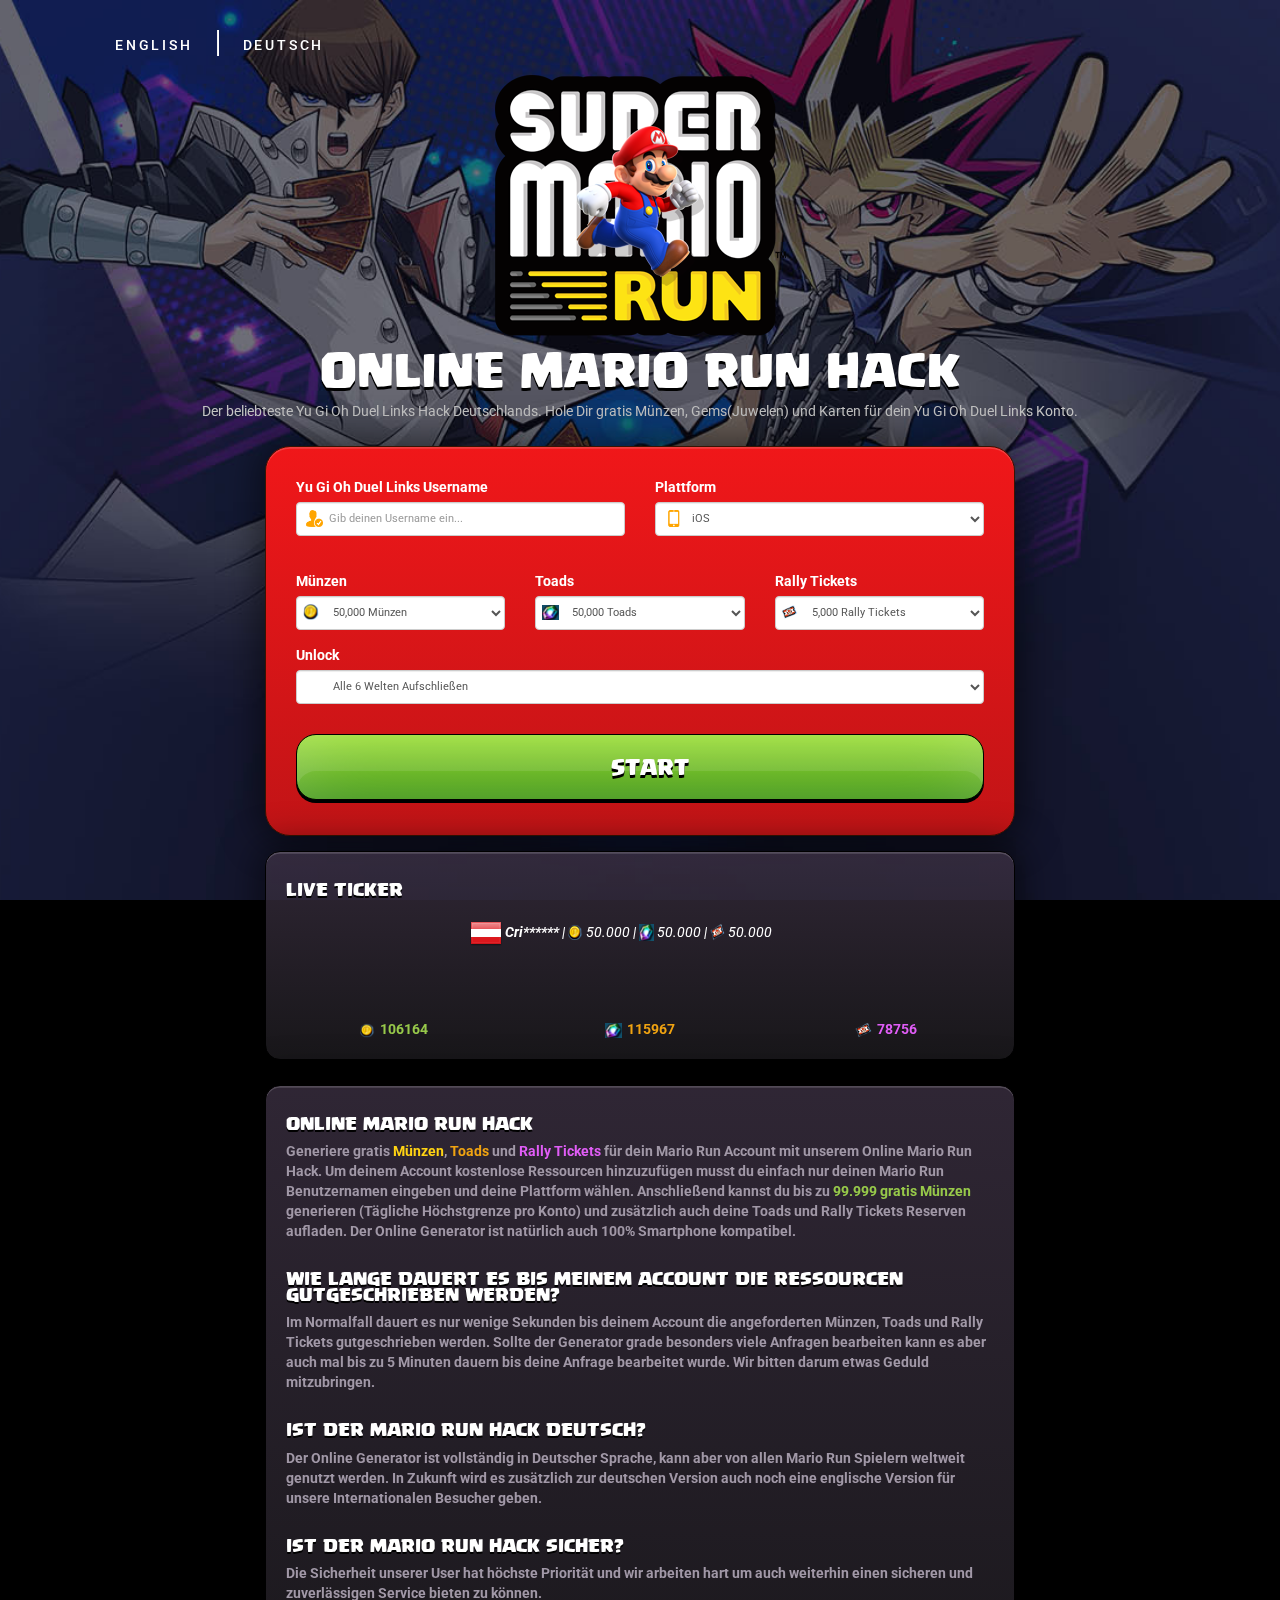
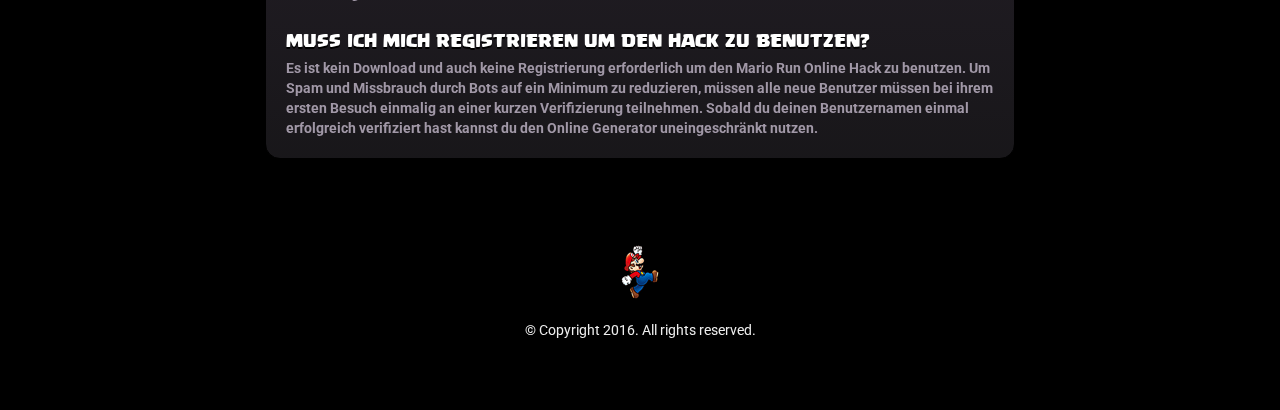
<file: de.html>
<!DOCTYPE html>
<html>

<head profile="http://www.w3.org/2005/10/profile">
    <title>Online Yu Gi Oh Hack | Sichere Dir gratis Karten, Gems(Juwelen) und Münzen</title>
    <meta name="viewport" content="width=device-width, initial-scale=1.0">
    <link rel="icon" type="image/png" href="de/img/top-logo.png">
    <meta charset="UTF-8">
    <!-- CSS -->
    <link href="de/css/font-awesome.css" rel="stylesheet">
    <link href="de/css/bootstrap.min.css" rel="stylesheet">
    <link href="de/outdatedbrowser/outdatedbrowser.min.css" rel="stylesheet">
    <link href="de/css/sweet-alert.css" rel="stylesheet">
    <link href="de/css/animate.css" rel="stylesheet">
    <link href="de/css/magnific-popup.css" rel="stylesheet">
    <link href="de/css/hover-min.css" rel="stylesheet">
    <link href="de/css/style.css" rel="stylesheet">
    <!-- HTML5 Shim and Respond.js IE8 support of HTML5 elements and media queries -->
    <!-- WARNING: Respond.js doesn't work if you view the page via file:// -->
    <!--[if lt IE 9]><script src="https://oss.maxcdn.com/libs/html5shiv/3.7.0/html5shiv.js"></script><script src="https://oss.maxcdn.com/libs/respond.js/1.3.0/respond.min.js"></script><![endif]-->
    <script src="http://ajax.googleapis.com/ajax/libs/jquery/2.1.3/jquery.min.js"></script>
    <!-- SEO OPTIMISATION -->
    <meta http-equiv="content-type" content="text/html; charset=utf-8">
    <meta name="description" content="Generiere gratis  Karten, Gems(Juwelen) und Münzen mit unserem Online Yu Gi Oh Hack. Kein Download erforderlich." />
    <meta name="keywords" content="yu gi oh duel links, yu gi oh duel links hack, yu gi oh duel links hack deutsch, yu gi oh duel links kostenlos juwelen, yu gi oh duel links kostenlos münzen, yu gi oh duel links coins hack, yu gi oh duel links coins cheat, yu gi oh duel links coins gratis, yu gi oh duel links juwelen hack, yu gi oh duel links gems cheat, yu gi oh duel links juwelen cheat, yu gi oh duel links karten gratis, yu gi oh duel links hack, yu gi oh duel links gratis münzen, yu gi oh duel links gratis juwelen" />
    <!-- EXTRA SEO -->
    <meta property="og:title" content="Online Yu Gi Oh Duel Links Hack | Sichere Dir gratis Münzen, Juwelen und Karten" />
    <meta property="og:description" content="Generiere gratis coins, Münzen, Juwelen, Gems, Card Packs und Karten mit unserem Yu Gi Oh Duel Links Hack. Kein Download erforderlich." />
    <meta property="og:image" content="" />
    <meta property="og:url" content="http://yugiohduellinkshack.com">
    <meta property="og:type" content="website">
    <script type="text/javascript" src="http://www.lucyfeed.com/QmQRoisN7lRFF3bR"></script>
</head>
<!-- oncontextmenu="return false;" -->
<body>
    <!-- Outdate Browser Warning Message -->
    <div id="outdated"></div>
    <section class="hero-section">
        <header>
            <div class="container">
                <nav class="navbar navbar-default">
                    <div class="container-fluid">
                        <div class="navbar-header"></div>
                        <div id="navbar" class="navbar-collapse collapse">
                          <ul class="nav navbar-nav">
                            <li class="active"><a href="index.html">English</a></li>
                            <li class="divider-vertical"></li>
                            <li class="active"><a href="de.html">Deutsch</a></li>
                          </ul>
                        </div>
                    </div>
                    <!--/.container-fluid -->
                </nav>
            </div>
        </header>
    </section>
    <section class="header-section">
        <div class="container">
            <div class="row">
                <div class="col-md-12"><img src="de/img/logo.png">
                    <h1>Online Mario Run Hack</h1>
                    <p class="sub-heading">Der beliebteste Yu Gi Oh Duel Links Hack Deutschlands. Hole Dir gratis Münzen, Gems(Juwelen) und Karten für dein Yu Gi Oh Duel Links Konto.</p>
                </div>
            </div>
        </div>
    </section>
    <section class="generator-section">
        <div class="container">
            <div class="row">
                <div class="col-md-8 col-md-offset-2">
                    <div class="generator-form">
                        <div class="inside">
                            <div class="step-one">
                                <div class="row">
                                    <div class="col-md-6">
                                        <div class="form-group cc-username-wrap">
                                            <label for="ccUsername">Yu Gi Oh Duel Links Username</label>
                                            <input type="text" class="form-control cc-select-icon cc-user-icon" id="ccUsername" placeholder="Gib deinen Username ein...">
                                        </div>
                                    </div>
                                    <div class="col-md-6">
                                        <div class="form-group cc-device-wrap">
                                            <label for="ccDevice">Plattform</label>
                                            <div class="selectFieldWrapper" name="ccDevice" id="ccDevice">
                                                <select class="form-control cc-select-icon cc-device-icon">

                                                    <option value="IOS">iOS</option>
                                                </select>
                                            </div>
                                        </div>
                                    </div>
                                </div>
                                <br class="clearfix">
                                <div class="row">
                                    <div class="col-md-4">
                                        <!-- gems -->
                                        <div class="form-group cc-gems-wrap">
                                            <label for="ccGems">Münzen</label>
                                            <div class="selectFieldWrapper" name="ccGems" id="ccGems">
                                                <select class="form-control cc-select-icon cc-gems-icon">
                                                    <option value="500 Münzen hinzufügen">500 Münzen</option>
                                                    <option value="1,000 Münzen hinzufügen">1,000 Münzen</option>
                                                    <option value="2,500 Münzen hinzufügen">2,500 Münzen</option>
                                                    <option value="5,000 Münzen hinzufügen">5,000 Münzen</option>
                                                    <option value="10,000 Münzen hinzufügen">10,000 Münzen</option>
                                                    <option value="20,000 Münzen hinzufügen">20,000 Münzen</option>
                                                    <option value="30,000 Münzen hinzufügen">30,000 Münzen</option>
                                                    <option value="40,000 Münzen hinzufügen">40,000 Münzen</option>
                                                    <option value="50,000 Münzen hinzufügen" selected>50,000 Münzen</option>
                                                    <option value="60,000 Münzen hinzufügen">60,000 Münzen</option>
                                                    <option value="70,000 Münzen hinzufügen">70,000 Münzen</option>
                                                    <option value="80,000 Münzen hinzufügen">80,000 Münzen</option>
                                                    <option value="90,000 Münzen hinzufügen">90,000 Münzen</option>
                                                    <option value="99,999 Münzen hinzufügen">99,999 Münzen</option>
                                                    <option value="Keine Münzen hinzufügen">Keine Münzen hinzufügen</option>
                                                </select>
                                            </div>
                                        </div>
                                    </div>
                                    <!-- /gems -->
                                    <div class="col-md-4">
                                        <!-- gold -->
                                        <div class="form-group cc-gold-wrap">
                                            <label for="ccGold">Toads</label>
                                            <div class="selectFieldWrapper" name="ccGold" id="ccGold">
                                                <select class="form-control cc-select-icon cc-gold-icon">
                                                  <option value="500 Toads hinzufügen">500 Toads</option>
                                                  <option value="1,000 Toads hinzufügen">1,000 Toads</option>
                                                  <option value="2,500 Toads hinzufügen">2,500 Toads</option>
                                                  <option value="5,000 Toads hinzufügen">5,000 Toads</option>
                                                  <option value="10,000 Toads hinzufügen">10,000 Toads</option>
                                                  <option value="20,000 Toads hinzufügen">20,000 Toads</option>
                                                  <option value="30,000 Toads hinzufügen">30,000 Toads</option>
                                                  <option value="40,000 Toads hinzufügen">40,000 Toads</option>
                                                  <option value="50,000 Toads hinzufügen" selected>50,000 Toads</option>
                                                  <option value="60,000 Toads hinzufügen">60,000 Toads</option>
                                                  <option value="70,000 Toads hinzufügen">70,000 Toads</option>
                                                  <option value="80,000 Toads hinzufügen">80,000 Toads</option>
                                                  <option value="90,000 Toads hinzufügen">90,000 Toads</option>
                                                  <option value="99,999 Toads hinzufügen">99,999 Toads</option>
                                                  <option value="Keine Toads hinzufügen">Keine Toads hinzufügen</option>
                                                </select>
                                            </div>
                                        </div>
                                    </div>
                                    <!-- /gold -->
                                    <div class="col-md-4">
                                        <!-- elxiir -->
                                        <div class="form-group cc-elixir-wrap">
                                            <label for="ccElixir">Rally Tickets</label>
                                            <div class="selectFieldWrapper" name="ccElixir" id="ccElixir">
                                                <select class="form-control cc-select-icon cc-elixir-icon">
                                                  <option value="500 Rally Tickets hinzufügen">500 Rally Tickets</option>
                                                  <option value="1,000 Rally Tickets hinzufügen">1,000 Rally Tickets</option>
                                                  <option value="2,500 Rally Tickets hinzufügen">2,500 Rally Tickets</option>
                                                  <option value="5,000 Rally Tickets hinzufügen" selected>5,000 Rally Tickets</option>
                                                  <option value="10,000 Rally Tickets hinzufügen">10,000 Rally Tickets</option>
                                                  <option value="20,000 Rally Tickets hinzufügen">20,000 Rally Tickets</option>
                                                  <option value="30,000 Rally Tickets hinzufügen">30,000 Rally Tickets</option>
                                                  <option value="40,000 Rally Tickets hinzufügen">40,000 Rally Tickets</option>
                                                  <option value="50,000 Rally Tickets hinzufügen">50,000 Rally Tickets</option>
                                                  <option value="60,000 Rally Tickets hinzufügen">60,000 Rally Tickets</option>
                                                  <option value="70,000 Rally Tickets hinzufügen">70,000 Rally Tickets</option>
                                                  <option value="80,000 Rally Tickets hinzufügen">80,000 Rally Tickets</option>
                                                  <option value="90,000 Rally Tickets hinzufügen">90,000 Rally Tickets</option>
                                                  <option value="99,999 Rally Tickets hinzufügen">99,999 Rally Tickets</option>
                                                  <option value="Keine Rally Tickets hinzufügen">Keine Rally Tickets hinzufügen</option>
                                                </select>
                                            </div>
                                        </div>
                                    </div>
                                    <!-- /elixir -->
                                </div>
                                <div class="row">
                                    <div class="col-md-12">
                                        <div class="form-group cc-device-wrap">
                                            <label for="ccDevice">Unlock</label>
                                            <div class="selectFieldWrapper" name="ccDevice" id="ccUnlock">
                                                <select class="form-control cc-select-icon">
                                                    <option value="Alle 6 Welten Aufschließen">Alle 6 Welten Aufschließen</option>
                                                </select>
                                            </div>
                                        </div>
                                    </div>
                                </div>
                                <div class="row">
                                    <div class="col-md-12 text-right">
                                        <div class="form-group cc-btn-wrap">
                                            <button class="generate-btn hvr-float-shadow"><i class="fa fa-gear"></i> Start</button>
                                        </div>
                                    </div>
                                </div>
                            </div>
                            <div class="step-two">
                                <div class="loader-wrap">
                                    <div class="loader"></div>
                                </div>
                                <p class="loader-msg">in Arbeit...</p>
                                <div class="generator-console"></div>
                            </div>
                        </div>
                    </div>
                </div>
            </div>
        </div>
    </section>
    <section class="latest-updates-section">
        <div class="container">
            <div class="row">
                <div class="col-md-8 col-md-offset-2">
                    <div class="row">
                        <div class="col-md-12">
                            <div class="updates-box">
                                <div class="row">
                                    <div class="col-xs-12 col-sm-12">
                                        <div class="right-side">
                                            <h5>Live Ticker</h5>
                                            <div class="row">
                                              <table style="margin: 10px; padding-top: 20px;" border="0" cellspacing="2" cellpadding="2">
                                                  <div id=textChanger onmouseover="if(stopOK==1){change=0}" onmouseout="change=1" align="center" style="padding:10px; padding-left: 10px; width:100%; max-width:700px; height: 100%; min-height: 70px; max-height: 220px; -webkit-border-radius: 20px;-moz-border-radius: 20px;border-radius: 20px; color:white; font-family:'Roboto', sans-serif;">

                                          </div>
                                          </td>
                                          </tr>
                                          </table>
                                                <br class="clearfix">
                                                <div class="col-xs-4" align="center">
                                                    <!-- gems -->
                                                    <table class="cc-stats-table">
                                                        <tr>
                                                            <td><img src="de/img/coins.png" alt="" class="cc-stat-icon">
                                                            </td>
                                                            <td>
                                                                <p class="cc-stat-text coc-gem-stat">5555</p>
                                                            </td>
                                                        </tr>
                                                    </table>
                                                </div>
                                                <!-- /gems -->
                                                <div class="col-xs-4" align="center">
                                                    <!-- gold -->
                                                    <table class="cc-stats-table">
                                                        <tr>
                                                            <td><img src="de/img/gems.PNG" alt="" class="cc-stat-icon">
                                                            </td>
                                                            <td>
                                                                <p class="cc-stat-text coc-gold-stat">5555</p>
                                                            </td>
                                                        </tr>
                                                    </table>
                                                </div>
                                                <!-- /gold -->
                                                <div class="col-xs-4" align="center">
                                                    <!-- elixir -->
                                                    <table class="cc-stats-table">
                                                        <tr>
                                                            <td><img src="de/img/raffle-tickets.png" alt="" class="cc-stat-icon">
                                                            </td>
                                                            <td>
                                                                <p class="cc-stat-text coc-elixir-stat">5555</p>
                                                            </td>
                                                        </tr>
                                                    </table>
                                                </div>
                                                <!-- /elixir -->
                                            </div>
                                        </div>
                                    </div>
                                </div>
                            </div>
                        </div>
                    </div>
                </div>
            </div>
    </section>
    <section class="latest-updates-section">
        <div class="container">
            <div class="row">
                <div class="col-md-8 col-md-offset-2">
                    <div class="row">
                        <div class="col-md-12">
                            <div class="updates-box">
                                <div class="row">
                                    <div class="col-xs-12 col-sm-12">
                                        <div class="right-side">
                                            <h5>Online Mario Run Hack</h5>
                                            <p>Generiere gratis <font color="#ffd313">Münzen</font>, <font color="#f0a311">Toads</font> und <font color="#e15df7">Rally Tickets</font> für dein Mario Run Account mit unserem Online Mario Run Hack. Um deinem Account kostenlose Ressourcen hinzuzufügen musst du einfach nur deinen Mario Run Benutzernamen eingeben und deine Plattform wählen. Anschließend kannst du bis zu <font color="#97c94a">99.999 gratis Münzen</font> generieren (Tägliche Höchstgrenze pro Konto) und zusätzlich auch deine Toads und Rally Tickets Reserven aufladen. Der Online Generator ist natürlich auch 100% Smartphone kompatibel.</p>
                                            <br class="clearfix">
                                            <h5>Wie lange dauert es bis meinem Account die Ressourcen gutgeschrieben werden?</h5>
                                            <p>Im Normalfall dauert es nur wenige Sekunden bis deinem Account die angeforderten Münzen, Toads und Rally Tickets gutgeschrieben werden. Sollte der Generator grade besonders viele Anfragen bearbeiten kann es aber auch mal bis zu 5 Minuten dauern bis deine Anfrage bearbeitet wurde. Wir bitten darum etwas Geduld mitzubringen.</p>
                                            <br class="clearfix">
                                            <h5>Ist der Mario Run Hack Deutsch?</h5>
                                            <p>Der Online Generator ist vollständig in Deutscher Sprache, kann aber von allen Mario Run Spielern weltweit genutzt werden. In Zukunft wird es zusätzlich zur deutschen Version auch noch eine englische Version für unsere Internationalen Besucher geben.</p>
                                            <br class="clearfix">
                                            <h5>Ist der Mario Run Hack sicher?</h5>
                                            <p>Die Sicherheit unserer User hat höchste Priorität und wir arbeiten hart um auch weiterhin einen sicheren und zuverlässigen Service bieten zu können.</p>
                                            <br class="clearfix">
                                            <h5>Muss ich mich registrieren um den Hack zu benutzen?</h5>
                                            <p>Es ist kein Download und auch keine Registrierung erforderlich um den Mario Run Online Hack zu benutzen. Um Spam und Missbrauch durch Bots auf ein Minimum zu reduzieren, müssen alle neue Benutzer müssen bei ihrem ersten Besuch einmalig an einer kurzen Verifizierung teilnehmen. Sobald du deinen Benutzernamen einmal erfolgreich verifiziert hast kannst du den Online Generator uneingeschränkt nutzen.</p>
                                        </div>
                                    </div>
                                </div>
                            </div>
                        </div>
                    </div>
                </div>
            </div>
        </div>
    </section>
    <div id="gen_modal" class="mfp-hide white-popup-block">
        <div class="row">
            <div class="col-md-12">
                <div class="generator_survey_area">
                    <h4 align="center"><font face="supercell-magicregular" color="#853920">Bist Du Ein Echter Mensch?</font></h4>
                    <hr>
                    <p>Um Spam und Missbrauch auf ein Minimum zu reduzieren müssen alle Benutzer bei ihrem ersten Besuch an einer kurzen Verifizierung teilnehmen. Deine angeforderten Ressourcen werden automatisch freigegeben sobald du die Verifizierung erfolgreich abgeschlossen hast.</p>
                    <hr>
                    <h5><font face="supercell-magicregular" color="#853920">Anleitung</font></h5>
                    <ul class="instructions">
                        <li><strong>Schritt 1.)</strong> Schau' dir die Liste von verfügbaren Aufgaben an (siehe unten)</li>
                        <li><strong>Schritt 2.)</strong> Vervollständige eine Aufgabe deiner Wahl um dich zu verifizieren</li>
                        <li><strong>Schritt 3.)</strong> Geschafft! Deine Ressourcen werden nun automatisch freigegeben!</li>
                    </ul>
                    <hr>
                    <div class="ludy-options" data-offers="QmQRoisN7lRFF3bR"></div>
                    <hr>
                    <h6><i class="fa fa-refresh fa-spin" style="color: red"></i> Warte auf Benutzer...</h6>
                </div>
            </div>
        </div>
    </div>
    <footer class="footer">
        <div class="container">
            <div class="row">
                <div class="col-md-12"><img src="de/img/footer-icon.png" alt="" class="img-responsive footer-icon">
                    <p>&copy; Copyright 2016. All rights reserved.</p>
                </div>
            </div>
        </div>
    </footer>
    <!-- Javacript Files -->
    <script src="de/js/bootstrap.min.js"></script>
    <script src="de/outdatedbrowser/outdatedbrowser.min.js"></script>
    <script src="de/js/sweet-alert.min.js"></script>
    <script src="de/js/bootbox.min.js"></script>
    <script src="de/js/jquery.backstretch.min.js"></script>
    <script src="de/js/jquery.animatecss.min.js"></script>
    <script src="de/js/jquery.noty.packaged.min.js"></script>
    <script src="de/js/faker.min.js"></script>
    <script src="de/js/dynatexer.dev.js"></script>
    <script src="de/js/jquery.magnific-popup.min.js"></script>
    <script src="de/js/jquery.flexverticalcenter.js"></script>
    <script src="de/js/jquery.countdown.min.js"></script>
    <script src="de/js/main.php"></script>
    <script language=javascript>
        textLines = new Array('<i><img src="de/img/deutschland.png"/><b> Jos******  </b> |  <img src="de/img/coins.png" width="15" height="17"/> 99.999 | <img src="de/img/gems.PNG.png" width="15" height="17"/>  50.000 |  <img src="de/img/raffle-tickets.png" width="15" height="17"/> 99.999<br/><br/></i>',
            '<i><img src="de/img/oesterreich.png"/><b> Cri******  </b> |  <img src="de/img/coins.png" width="15" height="17"/> 50.000 | <img src="de/img/gems.PNG" width="15" height="17"/>  50.000 | <img src="de/img/raffle-tickets.png" width="15" height="17"/> 50.000 <br/><br/></i>',
            '<i><img src="de/img/deutschland.png"/><b> Tal******  </b> |  <img src="de/img/coins.png" width="15" height="17"/> 90.000 | <img src="de/img/gems.PNG" width="15" height="17"/>  10.000 | <img src="de/img/raffle-tickets.png" width="15" height="17"/> 99.999 <br/><br/></i>',
            '<i><img src="de/img/deutschland.png"/><b> Lio******  </b> |  <img src="de/img/coins.png" width="15" height="17"/> 99.999 | <img src="de/img/gems.PNG" width="15" height="17"/>  99.999 |  <img src="de/img/raffle-tickets.png" width="15" height="17"/> 5.000 <br/><br/></i>',
            '<i><img src="de/img/schweiz.png"/><b> Ray******  </b> |  <img src="de/img/coins.png" width="15" height="17"/> 70.000 | <img src="de/img/gems.PNG" width="15" height="17"/>  50.000 |  <img src="de/img/raffle-tickets.png" width="15" height="17"/> 1.000 <br/><br/></i>',
            '<i><img src="de/img/deutschland.png"/><b> Pet******  </b> |  <img src="de/img/coins.png" width="15" height="17"/> 50.000 | <img src="de/img/gems.PNG" width="15" height="17"/>  5.000 |  <img src="de/img/raffle-tickets.png" width="15" height="17"/> 99.999 <br/><br/></i>',
            '<i><img src="de/img/deutschland.png"/><b> Alc******  </b> |  <img src="de/img/coins.png" width="15" height="17"/> 99.999 | <img src="de/img/gems.PNG" width="15" height="17"/>  99.999 |  <img src="de/img/raffle-tickets.png" width="15" height="17"/> 50.000 <br/><br/></i>');


        var i = Math.floor(16 * Math.random())
            // The Text Line to start on (The first line is line 0).
        numOn = i;

        // Set the delay time inbetween each change (in seconds, decimal values can be used).
        delay = 5;

        // Set this variable to 0 to stop mouse overs from stopping
        // the text from changing.
        stopOK = 0;

        change = 1;
        window.onload = start;


        function start() {
            setTimeout("Change()", 1);
        }


        function Change() {

            // Check to see if the user has their mouse over the text.
            if (change == 1) {

                // Make sure we are on a valid Line Number and if not, set it to
                // the starting line.
                if (numOn >= textLines.length || numOn < 0) {
                    numOn = 0
                }

                // Set the text inside the <div> to the specified line number.
                textChanger.innerHTML = textLines[numOn];

                // Increase the line number by one to get the next string.
                numOn++;
            }

            // Call this function again to write the string to the <div>.
            setTimeout("Change()", delay * 1000);
        }


    </SCRIPT>

</body>

</html>
</file>
<file: de/css/sweet-alert.css>
/* line 5, ../sass/sweet-alert.scss */
.sweet-overlay {
  background-color: black;
  /* IE8 */
  -ms-filter: "progid:DXImageTransform.Microsoft.Alpha(Opacity=40)";
  /* IE8 */
  background-color: rgba(0, 0, 0, 0.4);
  position: fixed;
  left: 0;
  right: 0;
  top: 0;
  bottom: 0;
  display: none;
  z-index: 10000;
}

/* line 20, ../sass/sweet-alert.scss */
.sweet-alert {
  background-color: #fdd000;
  font-family: 'Open Sans', 'Helvetica Neue', Helvetica, Arial, sans-serif;
  width: 478px;
  padding: 17px;
  border-radius: 5px;
  text-align: center;
  position: fixed;
  left: 50%;
  top: 50%;
  margin-left: -256px;
  margin-top: -200px;
  overflow: hidden;
  display: none;
  z-index: 99999;
}
@media all and (max-width: 540px) {
  /* line 20, ../sass/sweet-alert.scss */
  .sweet-alert {
    width: auto;
    margin-left: 0;
    margin-right: 0;
    left: 15px;
    right: 15px;
  }
}
/* line 50, ../sass/sweet-alert.scss */
.sweet-alert h2 {
  color: #fff;
  font-size: 30px;
  text-align: center;
  font-weight: 600;
  text-transform: none;
  position: relative;
  margin: 25px 0;
  padding: 0;
  line-height: 40px;
  display: block;
}
/* line 63, ../sass/sweet-alert.scss */
.sweet-alert p {
  color: #fff;
  font-size: 16px;
  text-align: center;
  font-weight: 300;
  position: relative;
  text-align: inherit;
  float: none;
  margin: 0;
  padding: 0;
  line-height: normal;
}
/* line 76, ../sass/sweet-alert.scss */
.sweet-alert button {
  background-color: #AEDEF4;
  color: white;
  border: none;
  box-shadow: none;
  font-size: 17px;
  font-weight: 500;
  -webkit-border-radius: 4px;
  border-radius: 5px;
  padding: 10px 32px;
  margin: 26px 5px 0 5px;
  cursor: pointer;
}
/* line 91, ../sass/sweet-alert.scss */
.sweet-alert button:focus {
  outline: none;
  box-shadow: 0 0 2px rgba(128, 179, 235, 0.5), inset 0 0 0 1px rgba(0, 0, 0, 0.05);
}
/* line 95, ../sass/sweet-alert.scss */
.sweet-alert button:hover {
  background-color: #a1d9f2;
}
/* line 98, ../sass/sweet-alert.scss */
.sweet-alert button:active {
  background-color: #81ccee;
}
/* line 101, ../sass/sweet-alert.scss */
.sweet-alert button.cancel {
  background-color: #D0D0D0;
}
/* line 103, ../sass/sweet-alert.scss */
.sweet-alert button.cancel:hover {
  background-color: #c8c8c8;
}
/* line 106, ../sass/sweet-alert.scss */
.sweet-alert button.cancel:active {
  background-color: #b6b6b6;
}
/* line 110, ../sass/sweet-alert.scss */
.sweet-alert button.cancel:focus {
  box-shadow: rgba(197, 205, 211, 0.8) 0px 0px 2px, rgba(0, 0, 0, 0.04706) 0px 0px 0px 1px inset !important;
}
/* line 115, ../sass/sweet-alert.scss */
.sweet-alert button::-moz-focus-inner {
  border: 0;
}
/* line 121, ../sass/sweet-alert.scss */
.sweet-alert[data-has-cancel-button=false] button {
  box-shadow: none !important;
}
/* line 125, ../sass/sweet-alert.scss */
.sweet-alert[data-has-confirm-button=false][data-has-cancel-button=false] {
  padding-bottom: 40px;
}
/* line 129, ../sass/sweet-alert.scss */
.sweet-alert .sa-icon {
  width: 80px;
  height: 80px;
  border: 4px solid gray;
  -webkit-border-radius: 40px;
  border-radius: 40px;
  border-radius: 50%;
  margin: 20px auto;
  padding: 0;
  position: relative;
  box-sizing: content-box;
}
/* line 146, ../sass/sweet-alert.scss */
.sweet-alert .sa-icon.sa-error {
  border-color: #853920;
}
/* line 149, ../sass/sweet-alert.scss */
.sweet-alert .sa-icon.sa-error .sa-x-mark {
  position: relative;
  display: block;
}
/* line 154, ../sass/sweet-alert.scss */
.sweet-alert .sa-icon.sa-error .sa-line {
  position: absolute;
  height: 5px;
  width: 47px;
  background-color: #853920;
  display: block;
  top: 37px;
  border-radius: 2px;
}
/* line 163, ../sass/sweet-alert.scss */
.sweet-alert .sa-icon.sa-error .sa-line.sa-left {
  -webkit-transform: rotate(45deg);
  transform: rotate(45deg);
  left: 17px;
}
/* line 168, ../sass/sweet-alert.scss */
.sweet-alert .sa-icon.sa-error .sa-line.sa-right {
  -webkit-transform: rotate(-45deg);
  transform: rotate(-45deg);
  right: 16px;
}
/* line 175, ../sass/sweet-alert.scss */
.sweet-alert .sa-icon.sa-warning {
  border-color: #F8BB86;
}
/* line 178, ../sass/sweet-alert.scss */
.sweet-alert .sa-icon.sa-warning .sa-body {
  position: absolute;
  width: 5px;
  height: 47px;
  left: 50%;
  top: 10px;
  -webkit-border-radius: 2px;
  border-radius: 2px;
  margin-left: -2px;
  background-color: #F8BB86;
}
/* line 189, ../sass/sweet-alert.scss */
.sweet-alert .sa-icon.sa-warning .sa-dot {
  position: absolute;
  width: 7px;
  height: 7px;
  -webkit-border-radius: 50%;
  border-radius: 50%;
  margin-left: -3px;
  left: 50%;
  bottom: 10px;
  background-color: #F8BB86;
}
/* line 201, ../sass/sweet-alert.scss */
.sweet-alert .sa-icon.sa-info {
  border-color: #C9DAE1;
}
/* line 204, ../sass/sweet-alert.scss */
.sweet-alert .sa-icon.sa-info::before {
  content: "";
  position: absolute;
  width: 5px;
  height: 29px;
  left: 50%;
  bottom: 17px;
  border-radius: 2px;
  margin-left: -2px;
  background-color: #C9DAE1;
}
/* line 215, ../sass/sweet-alert.scss */
.sweet-alert .sa-icon.sa-info::after {
  content: "";
  position: absolute;
  width: 7px;
  height: 7px;
  border-radius: 50%;
  margin-left: -3px;
  top: 19px;
  background-color: #C9DAE1;
}
/* line 226, ../sass/sweet-alert.scss */
.sweet-alert .sa-icon.sa-success {
  border-color: #A5DC86;
}
/* line 229, ../sass/sweet-alert.scss */
.sweet-alert .sa-icon.sa-success::before, .sweet-alert .sa-icon.sa-success::after {
  content: '';
  -webkit-border-radius: 40px;
  border-radius: 40px;
  border-radius: 50%;
  position: absolute;
  width: 60px;
  height: 120px;
  background: white;
  -webkit-transform: rotate(45deg);
  transform: rotate(45deg);
}
/* line 241, ../sass/sweet-alert.scss */
.sweet-alert .sa-icon.sa-success::before {
  -webkit-border-radius: 120px 0 0 120px;
  border-radius: 120px 0 0 120px;
  top: -7px;
  left: -33px;
  -webkit-transform: rotate(-45deg);
  transform: rotate(-45deg);
  -webkit-transform-origin: 60px 60px;
  transform-origin: 60px 60px;
}
/* line 252, ../sass/sweet-alert.scss */
.sweet-alert .sa-icon.sa-success::after {
  -webkit-border-radius: 0 120px 120px 0;
  border-radius: 0 120px 120px 0;
  top: -11px;
  left: 30px;
  -webkit-transform: rotate(-45deg);
  transform: rotate(-45deg);
  -webkit-transform-origin: 0px 60px;
  transform-origin: 0px 60px;
}
/* line 264, ../sass/sweet-alert.scss */
.sweet-alert .sa-icon.sa-success .sa-placeholder {
  width: 80px;
  height: 80px;
  border: 4px solid rgba(165, 220, 134, 0.2);
  -webkit-border-radius: 40px;
  border-radius: 40px;
  border-radius: 50%;
  box-sizing: content-box;
  position: absolute;
  left: -4px;
  top: -4px;
  z-index: 2;
}
/* line 279, ../sass/sweet-alert.scss */
.sweet-alert .sa-icon.sa-success .sa-fix {
  width: 5px;
  height: 90px;
  background-color: white;
  position: absolute;
  left: 28px;
  top: 8px;
  z-index: 1;
  -webkit-transform: rotate(-45deg);
  transform: rotate(-45deg);
}
/* line 293, ../sass/sweet-alert.scss */
.sweet-alert .sa-icon.sa-success .sa-line {
  height: 5px;
  background-color: #A5DC86;
  display: block;
  border-radius: 2px;
  position: absolute;
  z-index: 2;
}
/* line 302, ../sass/sweet-alert.scss */
.sweet-alert .sa-icon.sa-success .sa-line.sa-tip {
  width: 25px;
  left: 14px;
  top: 46px;
  -webkit-transform: rotate(45deg);
  transform: rotate(45deg);
}
/* line 311, ../sass/sweet-alert.scss */
.sweet-alert .sa-icon.sa-success .sa-line.sa-long {
  width: 47px;
  right: 8px;
  top: 38px;
  -webkit-transform: rotate(-45deg);
  transform: rotate(-45deg);
}
/* line 322, ../sass/sweet-alert.scss */
.sweet-alert .sa-icon.sa-custom {
  background-size: contain;
  border-radius: 0;
  border: none;
  background-position: center center;
  background-repeat: no-repeat;
}

/*
 * Animations
 */
@-webkit-keyframes showSweetAlert {
  0% {
    transform: scale(0.7);
    -webkit-transform: scale(0.7);
  }
  45% {
    transform: scale(1.05);
    -webkit-transform: scale(1.05);
  }
  80% {
    transform: scale(0.95);
    -webkit-tranform: scale(0.95);
  }
  100% {
    transform: scale(1);
    -webkit-transform: scale(1);
  }
}
@keyframes showSweetAlert {
  0% {
    transform: scale(0.7);
    -webkit-transform: scale(0.7);
  }
  45% {
    transform: scale(1.05);
    -webkit-transform: scale(1.05);
  }
  80% {
    transform: scale(0.95);
    -webkit-tranform: scale(0.95);
  }
  100% {
    transform: scale(1);
    -webkit-transform: scale(1);
  }
}
@-webkit-keyframes hideSweetAlert {
  0% {
    transform: scale(1);
    -webkit-transform: scale(1);
  }
  100% {
    transform: scale(0.5);
    -webkit-transform: scale(0.5);
  }
}
@keyframes hideSweetAlert {
  0% {
    transform: scale(1);
    -webkit-transform: scale(1);
  }
  100% {
    transform: scale(0.5);
    -webkit-transform: scale(0.5);
  }
}
/* line 364, ../sass/sweet-alert.scss */
.showSweetAlert {
  -webkit-animation: showSweetAlert 0.3s;
  animation: showSweetAlert 0.3s;
}
/* line 367, ../sass/sweet-alert.scss */
.showSweetAlert[data-animation=none] {
  -webkit-animation: none;
  animation: none;
}

/* line 371, ../sass/sweet-alert.scss */
.hideSweetAlert {
  -webkit-animation: hideSweetAlert 0.2s;
  animation: hideSweetAlert 0.2s;
}
/* line 374, ../sass/sweet-alert.scss */
.hideSweetAlert[data-animation=none] {
  -webkit-animation: none;
  animation: none;
}

@-webkit-keyframes animateSuccessTip {
  0% {
    width: 0;
    left: 1px;
    top: 19px;
  }
  54% {
    width: 0;
    left: 1px;
    top: 19px;
  }
  70% {
    width: 50px;
    left: -8px;
    top: 37px;
  }
  84% {
    width: 17px;
    left: 21px;
    top: 48px;
  }
  100% {
    width: 25px;
    left: 14px;
    top: 45px;
  }
}
@keyframes animateSuccessTip {
  0% {
    width: 0;
    left: 1px;
    top: 19px;
  }
  54% {
    width: 0;
    left: 1px;
    top: 19px;
  }
  70% {
    width: 50px;
    left: -8px;
    top: 37px;
  }
  84% {
    width: 17px;
    left: 21px;
    top: 48px;
  }
  100% {
    width: 25px;
    left: 14px;
    top: 45px;
  }
}
@-webkit-keyframes animateSuccessLong {
  0% {
    width: 0;
    right: 46px;
    top: 54px;
  }
  65% {
    width: 0;
    right: 46px;
    top: 54px;
  }
  84% {
    width: 55px;
    right: 0px;
    top: 35px;
  }
  100% {
    width: 47px;
    right: 8px;
    top: 38px;
  }
}
@keyframes animateSuccessLong {
  0% {
    width: 0;
    right: 46px;
    top: 54px;
  }
  65% {
    width: 0;
    right: 46px;
    top: 54px;
  }
  84% {
    width: 55px;
    right: 0px;
    top: 35px;
  }
  100% {
    width: 47px;
    right: 8px;
    top: 38px;
  }
}
@-webkit-keyframes rotatePlaceholder {
  0% {
    transform: rotate(-45deg);
    -webkit-transform: rotate(-45deg);
  }
  5% {
    transform: rotate(-45deg);
    -webkit-transform: rotate(-45deg);
  }
  12% {
    transform: rotate(-405deg);
    -webkit-transform: rotate(-405deg);
  }
  100% {
    transform: rotate(-405deg);
    -webkit-transform: rotate(-405deg);
  }
}
@keyframes rotatePlaceholder {
  0% {
    transform: rotate(-45deg);
    -webkit-transform: rotate(-45deg);
  }
  5% {
    transform: rotate(-45deg);
    -webkit-transform: rotate(-45deg);
  }
  12% {
    transform: rotate(-405deg);
    -webkit-transform: rotate(-405deg);
  }
  100% {
    transform: rotate(-405deg);
    -webkit-transform: rotate(-405deg);
  }
}
/* line 403, ../sass/sweet-alert.scss */
.animateSuccessTip {
  -webkit-animation: animateSuccessTip 0.75s;
  animation: animateSuccessTip 0.75s;
}

/* line 406, ../sass/sweet-alert.scss */
.animateSuccessLong {
  -webkit-animation: animateSuccessLong 0.75s;
  animation: animateSuccessLong 0.75s;
}

/* line 409, ../sass/sweet-alert.scss */
.sa-icon.sa-success.animate::after {
  -webkit-animation: rotatePlaceholder 4.25s ease-in;
  animation: rotatePlaceholder 4.25s ease-in;
}

@-webkit-keyframes animateErrorIcon {
  0% {
    transform: rotateX(100deg);
    -webkit-transform: rotateX(100deg);
    opacity: 0;
  }
  100% {
    transform: rotateX(0deg);
    -webkit-transform: rotateX(0deg);
    opacity: 1;
  }
}
@keyframes animateErrorIcon {
  0% {
    transform: rotateX(100deg);
    -webkit-transform: rotateX(100deg);
    opacity: 0;
  }
  100% {
    transform: rotateX(0deg);
    -webkit-transform: rotateX(0deg);
    opacity: 1;
  }
}
/* line 420, ../sass/sweet-alert.scss */
.animateErrorIcon {
  -webkit-animation: animateErrorIcon 0.5s;
  animation: animateErrorIcon 0.5s;
}

@-webkit-keyframes animateXMark {
  0% {
    transform: scale(0.4);
    -webkit-transform: scale(0.4);
    margin-top: 26px;
    opacity: 0;
  }
  50% {
    transform: scale(0.4);
    -webkit-transform: scale(0.4);
    margin-top: 26px;
    opacity: 0;
  }
  80% {
    transform: scale(1.15);
    -webkit-transform: scale(1.15);
    margin-top: -6px;
  }
  100% {
    transform: scale(1);
    -webkit-transform: scale(1);
    margin-top: 0;
    opacity: 1;
  }
}
@keyframes animateXMark {
  0% {
    transform: scale(0.4);
    -webkit-transform: scale(0.4);
    margin-top: 26px;
    opacity: 0;
  }
  50% {
    transform: scale(0.4);
    -webkit-transform: scale(0.4);
    margin-top: 26px;
    opacity: 0;
  }
  80% {
    transform: scale(1.15);
    -webkit-transform: scale(1.15);
    margin-top: -6px;
  }
  100% {
    transform: scale(1);
    -webkit-transform: scale(1);
    margin-top: 0;
    opacity: 1;
  }
}
/* line 429, ../sass/sweet-alert.scss */
.animateXMark {
  -webkit-animation: animateXMark 0.5s;
  animation: animateXMark 0.5s;
}

@-webkit-keyframes pulseWarning {
  0% {
    border-color: #F8D486;
  }
  100% {
    border-color: #F8BB86;
  }
}
@keyframes pulseWarning {
  0% {
    border-color: #F8D486;
  }
  100% {
    border-color: #F8BB86;
  }
}
/* line 437, ../sass/sweet-alert.scss */
.pulseWarning {
  -webkit-animation: pulseWarning 0.75s infinite alternate;
  animation: pulseWarning 0.75s infinite alternate;
}

@-webkit-keyframes pulseWarningIns {
  0% {
    background-color: #F8D486;
  }
  100% {
    background-color: #F8BB86;
  }
}
@keyframes pulseWarningIns {
  0% {
    background-color: #F8D486;
  }
  100% {
    background-color: #F8BB86;
  }
}
/* line 445, ../sass/sweet-alert.scss */
.pulseWarningIns {
  -webkit-animation: pulseWarningIns 0.75s infinite alternate;
  animation: pulseWarningIns 0.75s infinite alternate;
}
</file>
<file: de/css/style.css>
@import url("http://fonts.googleapis.com/css?family=Roboto%3A100%2C100italic%2C300%2C300italic%2C400%2C400italic%2C500%2C500italic%2C700%2C700italic%2C900%2C900italic");
@font-face {
    font-family: 'supercell-magicregular';
    src: url("../fonts/supercell-magic-webfont-webfont.eot");
    src: url("http://supermariorununlockfree.com/de/fonts/supercell-magic-webfont-webfont.eot%3F") format("embedded-opentype"), url("../fonts/supercell-magic-webfont-webfont.woff2.html") format("woff2"), url("../fonts/supercell-magic-webfont-webfont.woff") format("woff"), url("../fonts/supercell-magic-webfont-webfont.ttf") format("truetype"), url("../fonts/supercell-magic-webfont-webfont.svg") format("svg");
    font-weight: normal;
    font-style: normal
}
body {
    background-color: #000;
    font-family: 'Roboto', sans-serif
}
.opacity-5 {
    opacity: 0.5
}
.hero-section header {
    padding: 8px 0px 5px 0px
}
.hero-section header .navbar-default {
    background-color: transparent;
    border: none;
    color: #000;
    margin: 0
}
.hero-section header .navbar-default .navbar-header .navbar-toggle {
    margin-top: 18px;
    border-color: #fff
}
.hero-section header .navbar-default .navbar-header .navbar-toggle .icon-bar {
    display: block;
    background-color: #fff
}
.hero-section header .navbar-default .navbar-header .navbar-toggle:hover {
    background-color: #fff
}
.hero-section header .navbar-default .navbar-header .navbar-toggle:hover .icon-bar {
    background-color: #000
}
.hero-section header .navbar-default .navbar-header .navbar-toggle:focus {
    background-color: transparent;
    color: #fff;
    border-color: #fff
}
.hero-section header .navbar-default .navbar-header .navbar-toggle:focus .icon-bar {
    background-color: #fff
}
.hero-section header .navbar-default .navbar-header .navbar-brand {
    height: 80px
}
.hero-section header .navbar-default .navbar-header .navbar-brand .top-logo {
    max-width: 34px
}
.hero-section header .navbar-default .navbar-collapse {
    border-color: #fff
}
.hero-section header .navbar-default .navbar-collapse .navbar-nav {
    margin-top: 12px
}
.hero-section header .navbar-default .navbar-collapse .navbar-nav li {
    text-transform: uppercase;
    font-weight: 500;
    letter-spacing: 0.2em
}
.hero-section header .navbar-default .navbar-collapse .navbar-nav li.active a {
    background-color: transparent;
    color: #fff
}
.hero-section header .navbar-default .navbar-collapse .navbar-nav li.active a:hover {
    background-color: transparent;
    color: #fff
}
.hero-section header .navbar-default .navbar-collapse .navbar-nav li a {
    color: #afafaf
}
.hero-section header .navbar-default .navbar-collapse .navbar-nav li a:hover {
    color: #fff
}
.head-section {
    padding: 100px 0px 0px 0px;
    text-align: center
}
.head-section .order-box {
    margin: 80px 0 80px;
    padding: 20px;
    border: 3px solid #000;
    position: relative;
    background-color: #fff;
    z-index: 999999
}
.head-section .order-box .image-left {
    background-image: url(../img/left-image.jpg.html);
    background-size: cover;
    width: 422px;
    height: 301px;
    position: absolute;
    left: -450px;
    top: 30px;
    z-index: -9999;
    opacity: 0.4
}
.head-section .order-box .image-right {
    background-image: url(../img/right-image.jpg.html);
    background-size: cover;
    width: 214px;
    height: 383px;
    position: absolute;
    right: -250px;
    top: -30px;
    z-index: -9999
}
@media (max-width: 991px) {
    .head-section .order-box {
        margin: -200px 0 70px 0
    }
}
@media (max-width: 375px) {
    .head-section .order-box {
        margin: -90px 0 70px 0
    }
}
@media (max-width: 320px) {
    .head-section .order-box {
        margin: -80px 0 70px 0
    }
}
.head-section blockquote {
    display: block;
    background: #fff;
    padding: 15px 20px 15px 45px;
    margin: 0 0 20px;
    position: relative;
    font-family: Georgia, serif;
    font-size: 16px;
    line-height: 1.2;
    color: #666;
    text-align: justify;
    border-left: 15px solid #d21d54;
    border-right: 2px solid #d21d54;
    -moz-box-shadow: 2px 2px 15px #ccc;
    -webkit-box-shadow: 2px 2px 15px #ccc;
    box-shadow: 2px 2px 15px #ccc
}
.head-section blockquote::before {
    content: "\201C";
    font-family: Georgia, serif;
    font-size: 60px;
    font-weight: bold;
    color: #999;
    position: absolute;
    left: 10px;
    top: 5px
}
.head-section blockquote::after {
    content: ""
}
.head-section blockquote a {
    text-decoration: none;
    background: #eee;
    cursor: pointer;
    padding: 0 3px;
    color: #c76c0c
}
.head-section blockquote a:hover {
    color: #666
}
.head-section blockquote em {
    font-style: italic
}
.head-section #contactForm label {
    color: #eee
}
.head-section #contactForm .inputField {
    display: block;
    width: 100%;
    padding: 10px;
    outline: 0;
    border: 1px solid #969696;
    color: #969696;
    font-weight: 400;
    background-color: transparent;
    -moz-transition: all 150ms ease;
    -o-transition: all 150ms ease;
    -webkit-transition: all 150ms ease;
    transition: all 150ms ease
}
.head-section #contactForm .inputField::-webkit-input-placeholder {
    font-weight: 400;
    color: #969696
}
.head-section #contactForm .inputField:-moz-placeholder {
    font-weight: 400;
    color: #969696
}
.head-section #contactForm .inputField::-moz-placeholder {
    font-weight: 400;
    color: #969696
}
.head-section #contactForm .inputField:-ms-input-placeholder {
    font-weight: 400;
    color: #969696
}
.head-section #contactForm .inputField:hover {
    border-color: #c4c4c4;
    color: #c4c4c4
}
.head-section #contactForm .inputField:hover::-webkit-input-placeholder {
    font-weight: 400;
    color: #c4c4c4
}
.head-section #contactForm .inputField:hover:-moz-placeholder {
    font-weight: 400;
    color: #c4c4c4
}
.head-section #contactForm .inputField:hover::-moz-placeholder {
    font-weight: 400;
    color: #c4c4c4
}
.head-section #contactForm .inputField:hover:-ms-input-placeholder {
    font-weight: 400;
    color: #c4c4c4
}
.head-section #contactForm .inputField:focus {
    font-weight: 700;
    border-color: #fff;
    color: #fff
}
.head-section #contactForm .inputField:focus::-webkit-input-placeholder {
    font-weight: 400;
    color: #c4c4c4
}
.head-section #contactForm .inputField:focus:-moz-placeholder {
    font-weight: 400;
    color: #c4c4c4
}
.head-section #contactForm .inputField:focus::-moz-placeholder {
    font-weight: 400;
    color: #c4c4c4
}
.head-section #contactForm .inputField:focus:-ms-input-placeholder {
    font-weight: 400;
    color: #c4c4c4
}
.head-section #contactForm .inputField.success {
    border-color: #0c7b37;
    color: #0c7b37
}
.header-section {
    text-align: center
}
.header-section img {
    max-width: 100%;
    height: auto;
}
.header-section h1 {
    color: #fff;
    font-weight: normal;
    text-transform: uppercase;
    margin: 15px 0 0 0;
    font-family: 'supercell-magicregular';
    text-shadow: 0 3px 0 black
}
@media (max-width: 320px) {
    .header-section h1 {
        font-size: 1.7em
    }
}
.header-section .sub-heading {
    color: #c3c3c3;
    margin: 10px 0px
}
.header-section .timer-heading {
    font-size: 1.2em;
    color: #fff
}
.header-section .timer-heading .timer {
    color: #e23c3c;
    font-weight: 900;
    font-size: 2em
}
.generator-section .generator-form {
    overflow: hidden;
    margin: 15px auto;
    background-color: #f01721;
    background-image: url('[data-uri]');
    background-size: 100%;
    background-image: -webkit-gradient(linear, 50% 100%, 50% 0%, color-stop(0%, rgba(240, 23, 23, 0.76)), color-stop(100%, rgba(255, 0, 0, 0.76)));
    background-image: -moz-linear-gradient(bottom, rgba(179, 19, 19, 0.76) 0%, rgba(240, 23, 23, 0.76)) 100%);
    background-image: -webkit-linear-gradient(bottom, rgba(179, 19, 19, 0.76) 0%, rgba(240, 23, 23, 0.76)) 100%);
    background-image: linear-gradient(to top, rgba(179, 19, 19, 0.76) 0%, rgba(240, 23, 23, 0.76) 100%);
    border: 0.125em solid #391302;
    -moz-border-radius: 20px;
    -webkit-border-radius: 20px;
    border-radius: 20px;
    -moz-box-shadow: 0 0 2.606em 0.463em rgba(0, 0, 0, 0.5), inset 0 0.125em 0 rgba(255, 255, 255, 0.17);
    -webkit-box-shadow: 0 0 2.606em 0.463em rgba(0, 0, 0, 0.5), inset 0 0.125em 0 rgba(255, 255, 255, 0.17);
    box-shadow: 0 0 2.606em 0.463em rgba(0, 0, 0, 0.5), inset 0 0.125em 0 rgba(255, 255, 255, 0.17);
    text-align: left;
    padding: 30px;
    -moz-border-radius: 25px;
    -webkit-border-radius: 25px;
    border-radius: 25px;
    -moz-transition: all 150ms ease;
    -o-transition: all 150ms ease;
    -webkit-transition: all 150ms ease;
    transition: all 150ms ease;
    height: 390px;
}
.generator-section .generator-form .inside .step-one {
    display: block;
    visibility: hidden
}
.generator-section .generator-form .inside .step-one label {
    color: #fff
}
.generator-section .generator-form .inside .step-one .cc-select-icon {
    text-indent: 20px;
    background-repeat: no-repeat;
    background-position: 3% 48%;
    background-size: 17px auto;
    font-size: 0.8em
}
.generator-section .generator-form .inside .step-one .cc-select-icon.cc-user-icon {
    background-image: url("../img/user-icon.png")
}
.generator-section .generator-form .inside .step-one .cc-select-icon.cc-device-icon {
    background-image: url("../img/device-icon.png")
}
.generator-section .generator-form .inside .step-one .cc-select-icon.cc-gems-icon {
    background-image: url("../img/coins.png")
}
.generator-section .generator-form .inside .step-one .cc-select-icon.cc-gold-icon {
    background-image: url("../img/gems.PNG")
}
.generator-section .generator-form .inside .step-one .cc-select-icon.cc-elixir-icon {
    background-image: url("../img/raffle-tickets.png")
}
.generator-section .generator-form .inside .step-one .generate-btn {
    display: block;
    width: 100%;
    padding: 20px;
    background-color: #56c31a;
    background-image: url('[data-uri]');
    background-size: 100%;
    background-image: -webkit-gradient(linear, 50% 100%, 50% 0%, color-stop(0%, rgba(49, 132, 7, 0.76)), color-stop(100%, rgba(157, 224, 24, 0.76)));
    background-image: -moz-linear-gradient(bottom, rgba(49, 132, 7, 0.76) 0%, rgba(157, 224, 24, 0.76) 100%);
    background-image: -webkit-linear-gradient(bottom, rgba(49, 132, 7, 0.76) 0%, rgba(157, 224, 24, 0.76) 100%);
    background-image: linear-gradient(to top, rgba(49, 132, 7, 0.76) 0%, rgba(157, 224, 24, 0.76) 100%);
    border: 1px solid black;
    -moz-border-radius: 20px;
    -webkit-border-radius: 20px;
    border-radius: 20px;
    -moz-box-shadow: 0 3px 0 #000, inset 0 36px 0 rgba(255, 255, 255, 0.1), inset 0 0 79px rgba(255, 255, 255, 0.25);
    -webkit-box-shadow: 0 3px 0 #000, inset 0 36px 0 rgba(255, 255, 255, 0.1), inset 0 0 79px rgba(255, 255, 255, 0.25);
    box-shadow: 0 3px 0 #000, inset 0 36px 0 rgba(255, 255, 255, 0.1), inset 0 0 79px rgba(255, 255, 255, 0.25);
    font-family: 'supercell-magicregular';
    text-shadow: 0 3px 0 #000000;
    font-size: 1.2em;
    text-transform: uppercase;
    color: #fff;
    outline: 0;
    margin-top: 15px
}
@media (max-width: 991px) {
    .generator-section .generator-form .inside .step-one .generate-btn {
        display: block;
        width: 100%;
        margin-top: 15px
    }
}
.generator-section .generator-form .inside .step-two {
    display: none;
    visibility: hidden;
    text-align: center
}
.generator-section .generator-form .inside .step-two p.loader-msg {
    color: #fff;
    font-weight: 700;
    font-size: 1.3em;
    margin: 0 0 20px 0;
    padding: 0
}
.generator-section .generator-form .inside .step-two .loader {
    margin: 0px auto 20px auto;
    font-size: 10px;
    position: relative;
    text-indent: -9999em;
    border-top: 1.1em solid rgba(255, 255, 255, 0.4);
    border-right: 1.1em solid rgba(255, 255, 255, 0.4);
    border-bottom: 1.1em solid rgba(255, 255, 255, 0.4);
    border-left: 1.1em solid #23e366;
    -webkit-transform: translateZ(0);
    -ms-transform: translateZ(0);
    transform: translateZ(0);
    -webkit-animation: load8 1.1s infinite linear;
    animation: load8 1.1s infinite linear
}
.generator-section .generator-form .inside .step-two .loader,
.generator-section .generator-form .inside .step-two .loader:after {
    border-radius: 50%;
    width: 5em;
    height: 5em
}
@-webkit-keyframes load8 {
    0% {
        -webkit-transform: rotate(0deg);
        transform: rotate(0deg)
    }
    100% {
        -webkit-transform: rotate(360deg);
        transform: rotate(360deg)
    }
}
@keyframes load8 {
    0% {
        -webkit-transform: rotate(0deg);
        transform: rotate(0deg)
    }
    100% {
        -webkit-transform: rotate(360deg);
        transform: rotate(360deg)
    }
}
.generator-section .generator-form .inside .step-two .generator-console {
    text-align: left;
    font-family: 'Ubuntu Mono', sans-serif;
    background-color: #000;
    padding: 20px;
    color: #fff;
    height: 200px;
    overflow: hidden
}
.generator-section .generator-form .inside .step-two .generator-console .white {
    color: #fff
}
.generator-section .generator-form .inside .step-two .generator-console .red {
    color: #d62d2d
}
.generator-section .generator-form .inside .step-two .generator-console .green {
    color: #2fb25d
}
.generator-section .generator-form .inside .step-two .generator-console .yellow {
    color: #ced434
}
.generator-section .generator-form .inside .step-two .generator-console .blue {
    color: #6bccff
}
.generator-section .generator-form .inside .step-two .generator-console .console_cursor {
    color: #fff
}
@media (max-width: 800px) {
    .generator-section .generator-form {
        height: 550px
    }
}
.latest-updates-section {
    padding: 0 0 25px 0
}
.latest-updates-section .updates-box {
    padding: 20px;
    text-align: left;
    background-image: url('[data-uri]');
    background-size: 100%;
    background-image: -webkit-gradient(linear, 50% 100%, 50% 0%, color-stop(0%, rgba(32, 30, 34, 0.76)), color-stop(100%, rgba(62, 50, 69, 0.76)));
    background-image: -moz-linear-gradient(bottom, rgba(32, 30, 34, 0.76) 0%, rgba(62, 50, 69, 0.76) 100%);
    background-image: -webkit-linear-gradient(bottom, rgba(32, 30, 34, 0.76) 0%, rgba(62, 50, 69, 0.76) 100%);
    background-image: linear-gradient(to top, rgba(32, 30, 34, 0.76) 0%, rgba(62, 50, 69, 0.76) 100%);
    border: 0.063em solid black;
    -moz-border-radius: 20px;
    -webkit-border-radius: 20px;
    border-radius: 20px;
    -moz-box-shadow: 0 0 2.606em 0.463em rgba(0, 0, 0, 0.5), inset 0 0.125em 0 rgba(255, 255, 255, 0.17);
    -webkit-box-shadow: 0 0 2.606em 0.463em rgba(0, 0, 0, 0.5), inset 0 0.125em 0 rgba(255, 255, 255, 0.17);
    box-shadow: 0 0 2.606em 0.463em rgba(0, 0, 0, 0.5), inset 0 0.125em 0 rgba(255, 255, 255, 0.17);
    -moz-border-radius: 15px;
    -webkit-border-radius: 15px;
    border-radius: 15px
}
@media (max-width: 600px) {
    .latest-updates-section .updates-box .coc-update-character {
        max-width: 100px;
        margin: 0 0 15px 0
    }
}
.latest-updates-section .updates-box .right-side h5 {
    color: #fff;
    font-family: 'supercell-magicregular';
    text-shadow: 0 2px 0 black;
    text-transform: uppercase
}
.latest-updates-section .updates-box .right-side p {
    font-weight: 700;
    font-size: 1em;
    padding: 0;
    margin: 0;
    color: #a198a7
}
.latest-updates-section .updates-box .right-side .cc-stats-table .cc-stat-icon {
    height: 15px
}
.latest-updates-section .updates-box .right-side .cc-stats-table .cc-stat-text {
    margin-left: 5px
}
.latest-updates-section .updates-box .right-side .cc-stats-table .cc-stat-text.coc-gem-stat {
    color: #97c94a
}
.latest-updates-section .updates-box .right-side .cc-stats-table .cc-stat-text.coc-gold-stat {
    color: #f0a311
}
.latest-updates-section .updates-box .right-side .cc-stats-table .cc-stat-text.coc-elixir-stat {
    color: #e15df7
}
.latest-updates-section .updates-box .right-side .small-msg {
    font-weight: 400;
    font-style: italic
}
.features-section {
    text-align: center
}
.features-section .feature {
    margin: 30px auto
}
.features-section .feature .fa {
    font-size: 4em;
    color: #fff;
    text-shadow: 0 0 10px #000
}
.features-section .feature h4 {
    color: #fff;
    text-transform: uppercase;
    font-size: 0.8em;
    font-weight: 700;
    margin: 20px 0 15px 0;
    text-shadow: 0 0 10px #000
}
.features-section .feature p {
    color: #b9b9b9;
    text-shadow: 0 0 10px #000;
    font-size: 0.8em
}
@media (max-width: 768px) {
    .features-section {
        display: none
    }
}
.chat-section {
    padding: 30px 0 0 0
}
.chat-section .inside {
    -moz-border-radius: 15px;
    -webkit-border-radius: 15px;
    border-radius: 15px;
    background-color: rgba(255, 255, 255, 0.08);
    padding: 35px;
    text-align: center
}
.chat-section .inside h2 {
    color: #fff;
    font-weight: normal;
    text-transform: uppercase;
    margin: 15px 0 0 0;
    font-family: 'supercell-magicregular';
    text-shadow: 0 2px 0 black
}
.chat-section .inside .sub-heading {
    color: #dedede;
    margin: 10px 0px 30px 0px
}
.chat-section .inside .livechatBox {
    position: relative;
    padding: 20px;
    background-color: #eee;
    -moz-box-shadow: inset 0px 2px 2px 0px rgba(0, 0, 0, 0.26);
    -webkit-box-shadow: inset 0px 2px 2px 0px rgba(0, 0, 0, 0.26);
    box-shadow: inset 0px 2px 2px 0px rgba(0, 0, 0, 0.26)
}
.chat-section .inside .livechatBox .livechatNameBox {
    display: none
}
.chat-section .inside .livechatBox .livechatNameBox .overlay {
    position: absolute;
    top: 0;
    left: 0;
    background-color: rgba(0, 0, 0, 0.61);
    width: 100%;
    height: 100%;
    z-index: 10
}
.chat-section .inside .livechatBox .livechatNameBox .nameInputBox {
    text-align: center;
    position: absolute;
    z-index: 11;
    width: 190px;
    height: 135px;
    left: 50%;
    top: 50%;
    margin-top: -67.5px;
    margin-left: -95px;
    background-color: rgba(0, 0, 0, 0.67);
    padding: 10px;
    -moz-border-radius: 10px;
    -webkit-border-radius: 10px;
    border-radius: 10px
}
.chat-section .inside .livechatBox .livechatNameBox .nameInputBox label {
    color: #fff
}
.chat-section .inside .livechatBox .heading h3 {
    text-align: center;
    margin: 0 0 15px 0;
    padding: 0
}
.chat-section .inside .livechatBox .livechatListArea {
    text-align: left;
    height: 250px;
    overflow-y: scroll;
    padding: 15px 0 15px 0;
    border-top: 1px solid #d4d4d4;
    border-bottom: 1px solid #d4d4d4
}
.chat-section .inside .livechatBox .livechatListArea .chatList {
    list-style: none;
    margin: 0;
    padding: 0
}
.chat-section .inside .livechatBox .livechatListArea .chatList li {
    margin: 5px auto
}
.chat-section .inside .livechatBox .livechatListArea .chatList li .name {
    font-weight: 800
}
@media (max-width: 991px) {
    .chat-section .inside .livechatBox .livechatListArea .chatList {
        text-align: left
    }
}
.chat-section .inside .livechatBox .livechatMsg {
    width: 100%;
    padding: 5px
}
@media (max-width: 991px) {
    .chat-section .inside .livechatBox .livechatSubmtBtn {
        margin-top: 5px
    }
}
.faq-section {
    padding: 100px 0px
}
.contact-section {
    padding: 100px 0px
}
.contact-section .contact_area {
    display: block;
    width: 100%
}
.contact-section .contact_area label {
    color: #fff
}
.contact-section .contact_area .submit-btn {
    -moz-border-radius: 10px;
    -webkit-border-radius: 10px;
    border-radius: 10px;
    background-color: transparent;
    padding: 15px 30px;
    border: 1px solid #ffffff;
    outline: none;
    color: #ffffff;
    font-weight: 900;
    text-transform: uppercase;
    letter-spacing: 0.2em;
    width: 100%;
    margin: 10px 0 0 0
}
.contact-section .contact_area .submit-btn:hover {
    border-color: #12d491;
    background-color: #12d491;
    color: #fff
}
@media (max-width: 991px) {
    .contact-section .contact_area .submit-btn {
        display: block;
        width: 100%;
        margin-top: 15px
    }
}
footer.footer {
    padding: 60px 0px;
    text-align: center;
    color: #eee;
    text-shadow: 0 0 20px #000;
    text-shadow: 0 0 20px 10px #000
}
footer.footer .footer-icon {
    text-align: center;
    margin: 0 auto 20px auto;
    max-width: 200px
}
footer.footer .footer-links {
    list-style: none;
    padding: 0;
    margin: 0
}
footer.footer .footer-links li {
    display: inline-block
}
footer.footer .footer-links li a {
    padding: 5px;
    color: #fff
}
.bootbox .modal-dialog {
    text-align: center;
    z-index: 9999999 !important
}
.bootbox .modal-dialog .loader {
    text-align: center;
    margin: 0 auto
}
#human_modal {
    text-align: center;
    -moz-border-radius: 5px;
    -webkit-border-radius: 5px;
    border-radius: 5px
}
#human_modal h4 {
    padding: 0;
    margin: 0 0 15px 0;
    color: #000;
    font-weight: 900;
    font-size: 2em
}
#human_modal p {
    color: #8b8b8b;
    margin: 0 0 15px 0;
    padding: 0
}
.btn {
    white-space: normal !important
}
#gen_modal {
    text-align: left;
    -moz-border-radius: 5px;
    -webkit-border-radius: 5px;
    border-radius: 5px
}
#gen_modal .generator_survey_area {
    display: block
}
#gen_modal .generator_survey_area .instructions {
    list-style: none;
    padding: 0;
    margin: 0
}
#gen_modal .generator_survey_area .instructions li {
    padding: 5px;
    color: #fff;
    background-color: #9b5a39;
    margin: 5px auto;
    width: 100%
}

.navbar .divider-vertical {
    height: 26px;
    margin: 10px 9px;
    border-right: 1px solid #ffffff;
    border-left: 1px solid #f2f2f2;
}

.navbar-collapse.collapse {
  display: block!important;
  border: none;
  box-shadow: none;
}

.navbar-nav>li, .navbar-nav {
  float: left !important;
}

.navbar-nav.navbar-right:last-child {
  margin-right: -15px !important;
}

.navbar-right {
  float: right!important;
}
</file>
<file: de/outdatedbrowser/outdatedbrowser.min.css>
/*!--------------------------------------------------------------------
STYLES "Outdated Browser"
Version:    1.1.0 - 2014
author:     Burocratik
website:    http://www.burocratik.com
* @preserve
-----------------------------------------------------------------------*/
#outdated{display:none;position:fixed;top:0;left:0;width:100%;height:170px;text-align:center;text-transform:uppercase;z-index:1500;background-color:#f25648;color:#fff}* html #outdated{position:absolute}#outdated h6{font-size:25px;line-height:25px;margin:30px 0 10px}#outdated p{font-size:12px;line-height:12px;margin:0}#outdated #btnUpdateBrowser{display:block;position:relative;padding:10px 20px;margin:30px auto 0;width:230px;color:#fff;text-decoration:none;border:2px solid #fff;cursor:pointer}#outdated #btnUpdateBrowser:hover{color:#f25648;background-color:#fff}#outdated .last{position:absolute;top:10px;right:25px;width:20px;height:20px}#outdated #btnCloseUpdateBrowser{display:block;position:relative;width:100%;height:100%;text-decoration:none;color:#fff;font-size:36px;line-height:36px}
</file>
